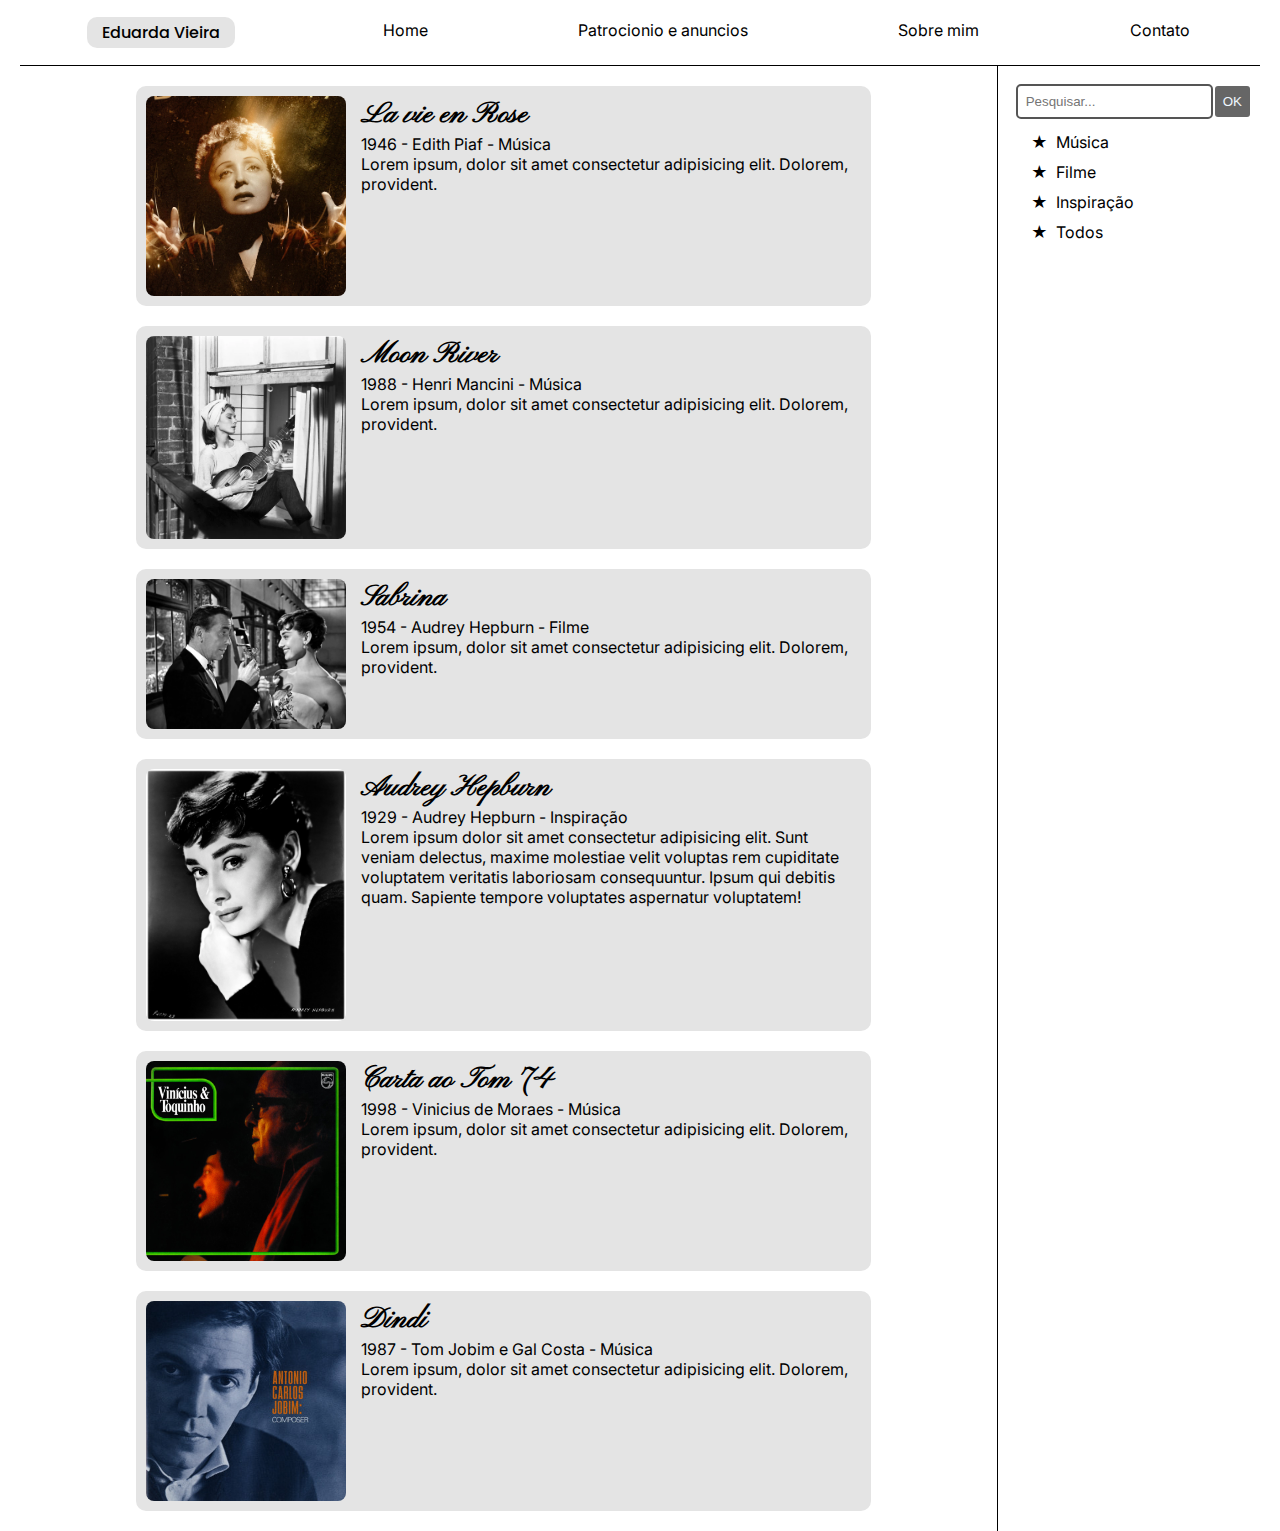
<file: Blog/index.html>
<!DOCTYPE html>
<html lang="pt-BR">
<head>
    <meta charset="UTF-8">
    <meta name="description" content="Um blog pessoal sobre mim e as minhas coisas favoritas">
    <meta property="og:title" content="Eduarda's blog" />
    <meta property="og:type" content="image/jpg" />
    <meta property="og:url" content="https://www.imdb.com/title/tt0117500/" />
    <meta property="og:image" content="https://ia.media-imdb.com/images/rock.jpg" />

    <meta name="viewport" content="width=device-width, initial-scale=1.0">
    <link rel="stylesheet" href="style.css">

    <title>Blog da Eduarda</title>
</head>
<body>
    <header>
        <nav class="menu-principal">
            <ul>
                <div class="logo">
                    <p>Eduarda Vieira</p>
                </div>
                <a href="index.html"><li>Home</li></a>
                <a href="patrocionio.html"><li>Patrocionio e anuncios</li></a>
                <a href="about.html"><li>Sobre mim</li></a>
                <a href="contato.html"><li>Contato</li></a>
            </ul>
        </nav>
    </header>
    <section>
        <main>
            <div class="caixa-post">
                <img src="img/musica/edith.jpg" alt="Edith Piaf">
                <div class="texto">
                    <h3 class="titulo">La vie en Rose</h3>
                    <div class="subtitulo">
                        <span class="data">1946</span> - 
                        <span class="autor">Edith Piaf</span> - 
                        <span class="categorias">Música</span>
                        <p>Lorem ipsum, dolor sit amet consectetur adipisicing elit. Dolorem, provident.</p>
                        
                    </div>
                </div>
            </div>
            <div class="caixa-post">
                <img src="img/musica/moon.webp" alt="">
                <div class="texto">
                    <h3 class="titulo">Moon River</h3>
                    <div class="subtitulo">
                        <span class="data">1988</span> - 
                        <span class="autor">Henri Mancini</span> - 
                        <span class="categorias">Música</span>
                        <p>Lorem ipsum, dolor sit amet consectetur adipisicing elit. Dolorem, provident.</p>
                    </div>
                </div>
            </div>
            <div class="caixa-post">
                <img src="img/filme/sabrina-film-recensione-audrey-hepburn.jpg" alt="">
                <div class="texto">
                    <h3 class="titulo">Sabrina</h3>
                    <div class="subtitulo">
                        <span class="data">1954</span> - 
                        <span class="autor">Audrey Hepburn</span> - 
                        <span class="categorias">Filme</span>
                        <p>Lorem ipsum, dolor sit amet consectetur adipisicing elit. Dolorem, provident.</p>
                    </div>
                </div>
            </div>
   
            <div class="caixa-post">
                <img src="img/filme/audrey-hepburn-by-bud-fraker-for-e28098sabrina_paramount-pictures-1954.jpg" alt="">
                <div class="texto">
                    <h3 class="titulo">Audrey Hepburn</h3>
                    <div class="subtitulo">
                        <span class="data">1929</span> - 
                        <span class="autor">Audrey Hepburn</span> - 
                        <span class="categorias">Inspiração</span>
                        <p>Lorem ipsum dolor sit amet consectetur adipisicing elit. Sunt veniam delectus, maxime molestiae velit voluptas rem cupiditate voluptatem veritatis laboriosam consequuntur. Ipsum qui debitis quam. Sapiente tempore voluptates aspernatur voluptatem!</p>
                    </div>
                </div>
            </div>

            <div class="caixa-post">
                <img src="img/musica/carta.jpg" alt="">
                <div class="texto">
                    <h3 class="titulo">Carta ao Tom 74</h3>
                    <div class="subtitulo">
                        <span class="data">1998</span> - 
                        <span class="autor">Vinicius de Moraes</span> - 
                        <span class="categorias">Música</span>
                        <p>Lorem ipsum, dolor sit amet consectetur adipisicing elit. Dolorem, provident.</p>
                    </div>
                </div>
            </div>
            <div class="caixa-post">
                <img src="img/musica/tom.jpg" alt="">
                <div class="texto">
                    <h3 class="titulo">Dindi</h3>
                    <div class="subtitulo">
                        <span class="data">1987</span> - 
                        <span class="autor">Tom Jobim e Gal Costa</span> - 
                        <span class="categorias">Música</span>
                        <p>Lorem ipsum, dolor sit amet consectetur adipisicing elit. Dolorem, provident.</p>
                    </div>
                </div>
            </div>
    
        </main>
        <aside>
            <div class="caixa-pesquisa">
                <input type="text" class="texto_pesquisa" id="search-input" placeholder="Pesquisar...">
                <button class="botao_ok" id="search-button">Ok</button>
            </div>
            <div class="caixa-categoria">
                <ul>
                    <li><a href="#" data-category="Música" class="filter-link">Música</a></li>
                    <li><a href="#" data-category="Filme" class="filter-link">Filme</a></li>
                    <li><a href="#" data-category="Inspiração" class="filter-link">Inspiração</a></li>
                    <li><a href="#" data-category="all" class="filter-link">Todos</a></li>
                </ul>
            </div>
        </aside>
        

    </section>
   <script src="script.js"></script>
</body>
</html>
</file>
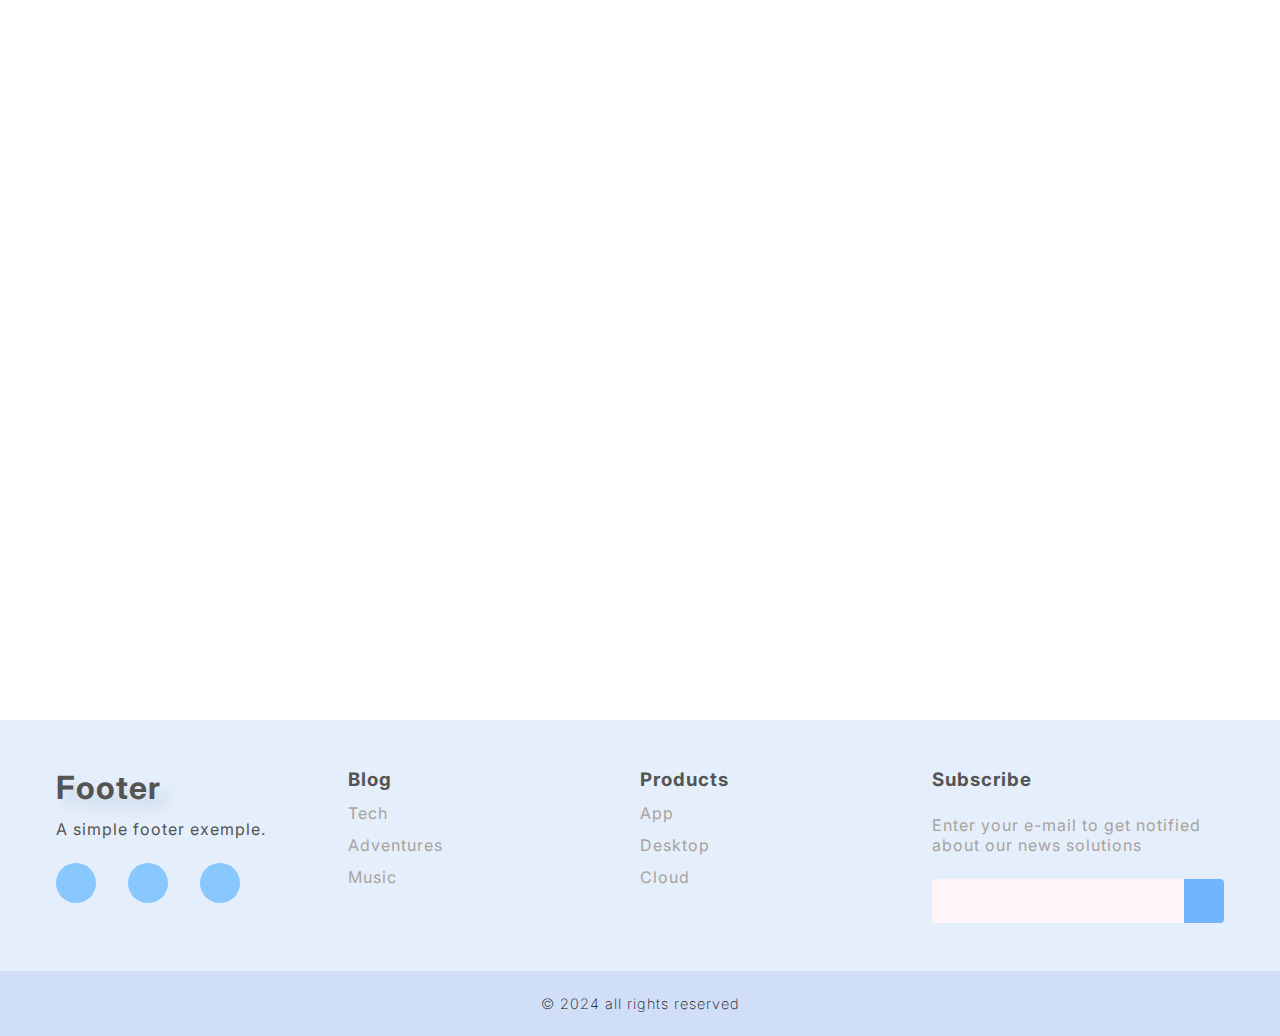
<file: basics/footer/index.html>
<!DOCTYPE html>
<html lang="en">
<head>
    <meta charset="UTF-8">
    <meta name="viewport" content="width=device-width, initial-scale=1.0">
    <link rel="stylesheet" href="https://cdnjs.cloudflare.com/ajax/libs/font-awesome/6.2.1/css/all.min.css" integrity="sha512-MV7K8+y+gLIBoVD59lQIYicR65iaqukzvf/nwasF0nqhPay5w/9lJmVM2hMDcnK1OnMGCdVK+iQrJ7lzPJQd1w==" crossorigin="anonymous" referrerpolicy="no-referrer" />
    <link rel="stylesheet" href="./src/css/style.css">
    <title>Footer</title>
</head>
<body>

    <main>

    </main>

    <footer>
        <div id="footer_content">
            <div id="footer_contacts">
                <h1>Footer</h1>
                <p>A simple footer exemple.</p>

                <div id="footer_social_media">
                    <a href="#" class="footer-link" id="instagram">
                        <i class="fa-brands fa-instagram"></i>
                    </a>

                    <a href="#" class="footer-link" id="facebook">
                        <i class="fa-brands fa-facebook-f"></i>
                    </a>

                    <a href="#" class="footer-link" id="whatsapp">
                        <i class="fa-brands fa-whatsapp"></i>
                    </a>
                </div>
            </div>
            <ul class="footer-list">
                <li>
                    <h3>Blog</h3>
                </li>
                <li>
                    <a href="#" class="footer-link">Tech</a>
                </li>
                <li>
                    <a href="#" class="footer-link">Adventures</a>
                </li>
                <li>
                    <a href="#" class="footer-link">Music</a>
                </li>
            </ul>

            <ul class="footer-list">
                <li>
                    <h3>Products</h3>
                </li>
                <li>
                    <a href="#" class="footer-link">App</a>
                </li>
                <li>
                    <a href="#" class="footer-link">Desktop</a>
                </li>
                <li>
                    <a href="#" class="footer-link">Cloud</a>
                </li>
            </ul>
            <div id="footer_subscribe">
                <h3>Subscribe</h3>

                <p>
                    Enter your e-mail to get notified about
                    our news solutions
                </p>

                <div id="input_group">
                    <input type="email" id="email">
                    <button>
                        <i class="fa-regular fa-envelope"></i>
                    </button>
                </div>
            </div>
        </div>

        <div id="footer_copyright">
            &#169
            2024 all rights reserved
        </div>
    </footer>

</body>
</html>
</file>
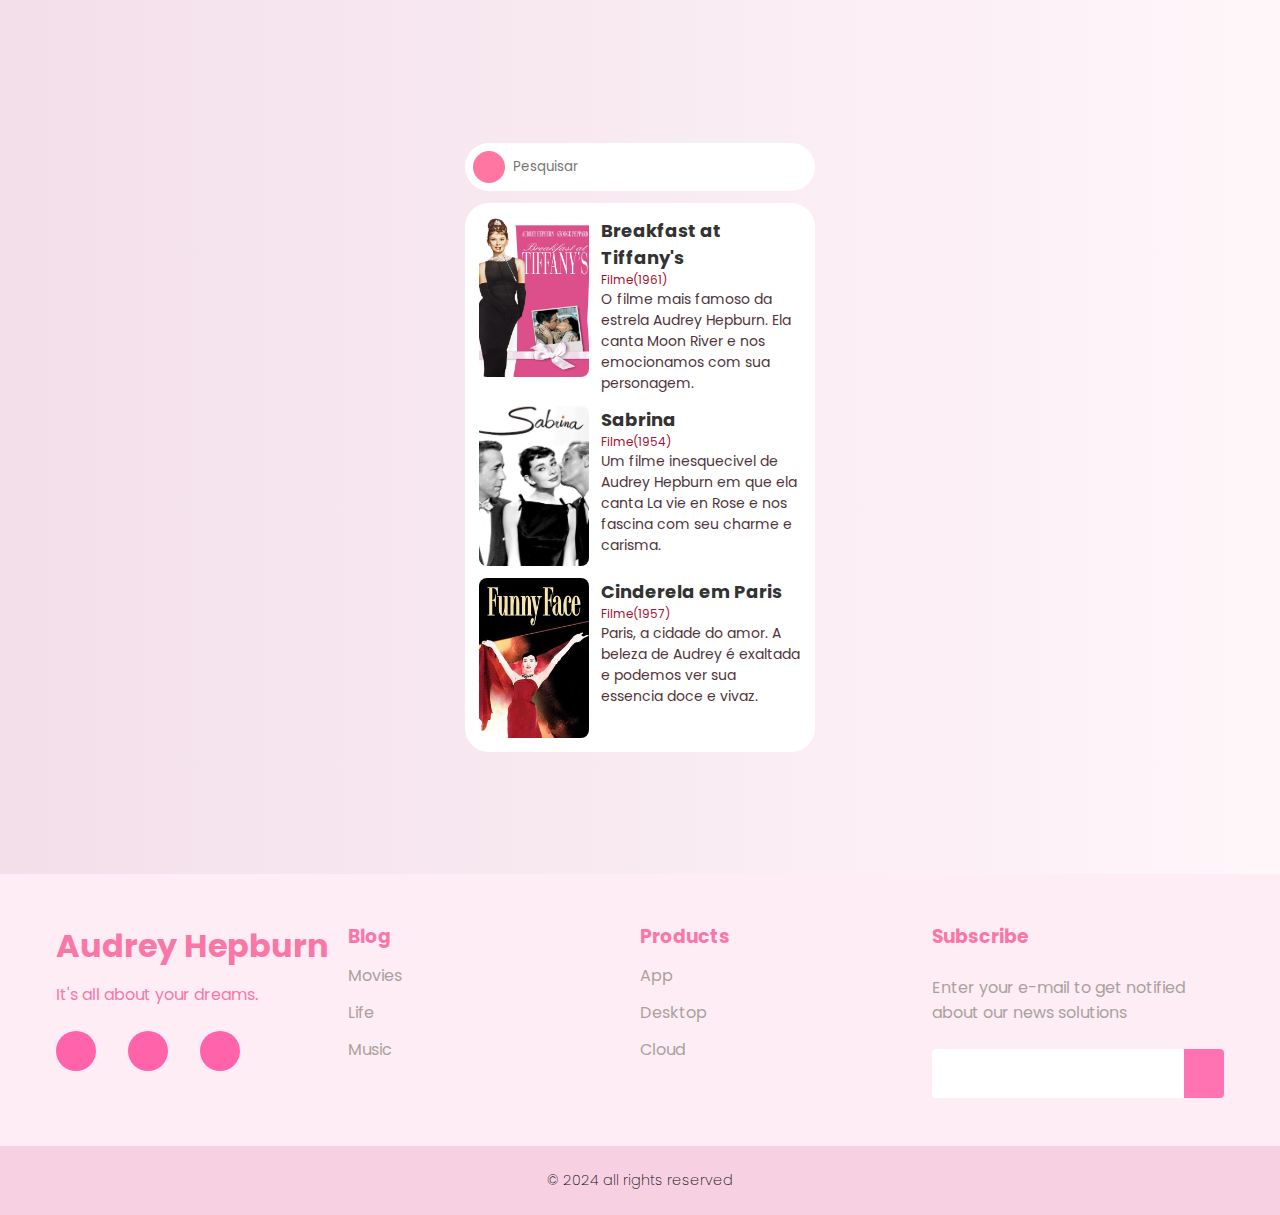
<file: basics/search/index.html>
<!DOCTYPE html>
<html lang="pt_BR">
<head>
    <meta charset="UTF-8">
    <meta name="viewport" content="width=device-width, initial-scale=1.0">
    <link rel="stylesheet" href="https://cdnjs.cloudflare.com/ajax/libs/font-awesome/6.5.2/css/all.min.css" integrity="sha512-SnH5WK+bZxgPHs44uWIX+LLJAJ9/2PkPKZ5QiAj6Ta86w+fsb2TkcmfRyVX3pBnMFcV7oQPJkl9QevSCWr3W6A==" crossorigin="anonymous" referrerpolicy="no-referrer" />
    <link rel="stylesheet" href="./src/css/style.css">
    <title>Pesquisando com JS</title>
</head>
<body>
    <div id="wrapper">
        <main>
            <div id="container">
                <div class="input-group">
                    <div class="input-icon">
                        <i class="fa-solid fa-magnifying-glass"></i>
                    </div>
                    <input id="search" 
                        type="text" 
                        class="input-field"
                        placeholder="Pesquisar">
                </div>
                <ul class="items">
                    <li class="item">
                        <div class="item-image">
                            <img src="./src/img/boneca.jpg" alt="bonequinha de luxo">
                        </div>
                        <div class="item-content">
                                <h2 class="item-title">
                                    Breakfast at Tiffany's
                                </h2>
                                <p class="item-subtitle">
                                    <i class="fa-solid fa-film"></i>
                                    Filme(1961)
                                </p>
                                <p class="item-description">
                                    O filme mais famoso da estrela Audrey Hepburn. Ela canta Moon River e nos emocionamos com sua personagem. 
                                </p>
                            
                        </div>
                    </li>
                    <li class="item">
                        <div class="item-image">
                            <img src="./src/img/sabrina.jpg" alt="sabrina">
                        </div>
                        <div class="item-content">
                                <h2 class="item-title">
                                    Sabrina
                                </h2>
                                <p class="item-subtitle">
                                    <i class="fa-solid fa-film"></i>
                                    Filme(1954)
                                </p>
                                <p class="item-description">
                                    Um filme inesquecivel de Audrey Hepburn em que ela canta La vie en Rose e nos fascina com seu charme e carisma.
                                </p>
                            
                        </div>
                    </li>
                    <li class="item">
                        <div class="item-image">
                            <img src="./src/img/funny.jpg" alt="cinderela em paris">
                        </div>
                        <div class="item-content">
                            <h2 class="item-title">
                                Cinderela em Paris
                            </h2>
                            <p class="item-subtitle">
                                <i class="fa-solid fa-film"></i>
                                Filme(1957)
                            </p>
                            <p class="item-description">
                                Paris, a cidade do amor. A beleza de Audrey é exaltada e podemos ver sua essencia doce e vivaz. 
                            </p>
                            
                        </div>
                    </li>
                    <li id="no_results">
                        Nenhum resultado encontrado
                    </li>
                </ul>
            </div>
        </main>
        <footer>
            <div id="footer_content">
                <div id="footer_contacts">
                    <h1>Audrey Hepburn</h1>
                    <p>It's all about your dreams.</p>
                    <div id="footer_social_media">
                        <a href="#" class="footer-link" id="instagram">
                            <i class="fa-brands fa-instagram"></i>
                        </a>
                        <a href="#" class="footer-link" id="facebook">
                            <i class="fa-brands fa-facebook-f"></i>
                        </a>
                        <a href="#" class="footer-link" id="whatsapp">
                            <i class="fa-brands fa-whatsapp"></i>
                        </a>
                    </div>
                </div>
                <ul class="footer-list">
                    <li>
                        <h3>Blog</h3>
                    </li>
                    <li>
                        <a href="#" class="footer-link">Movies</a>
                    </li>
                    <li>
                        <a href="#" class="footer-link">Life</a>
                    </li>
                    <li>
                        <a href="#" class="footer-link">Music</a>
                    </li>
                </ul>
                <ul class="footer-list">
                    <li>
                        <h3>Products</h3>
                    </li>
                    <li>
                        <a href="#" class="footer-link">App</a>
                    </li>
                    <li>
                        <a href="#" class="footer-link">Desktop</a>
                    </li>
                    <li>
                        <a href="#" class="footer-link">Cloud</a>
                    </li>
                </ul>
                <div id="footer_subscribe">
                    <h3>Subscribe</h3>
                    <p>
                        Enter your e-mail to get notified about
                        our news solutions
                    </p>
                    <div id="input_group">
                        <input type="email" id="email">
                        <button>
                            <i class="fa-regular fa-envelope"></i>
                        </button>
                    </div>
                </div>
            </div>
            <div id="footer_copyright">
                &#169
                2024 all rights reserved
            </div>
        </footer>
    </div>
    <script src="./src/js/script.js"></script>
</body>
</html>
</file>
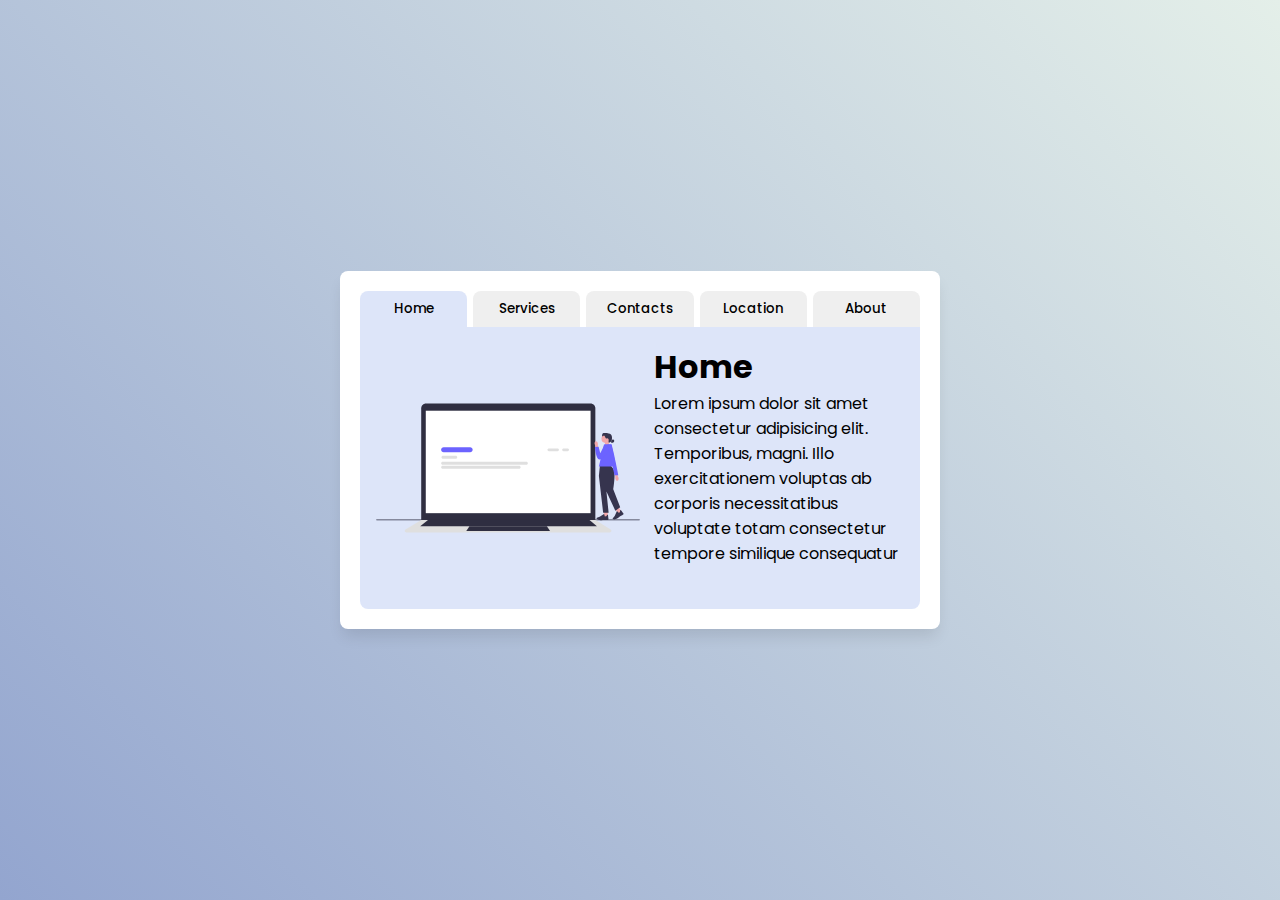
<file: basics/tabs/index.html>
<!DOCTYPE html>
<html lang="pt-BR">
<head>
    <meta charset="UTF-8">
    <meta name="viewport" content="width=device-width, initial-scale=1.0">
    <link rel="stylesheet" href="./src/styles/style.css">
    <title>Tabelas</title>
</head>
<body>
    <div class="container" id="container">
        <div class="tab-buttons">
            <button class="tab-btn active" content-id="home">
                Home
            </button>

            <button class="tab-btn" content-id="services">
                Services
            </button>

            <button class="tab-btn" content-id="contacts">
                Contacts
            </button>

            <button class="tab-btn" content-id="location">
                Location
            </button>

            <button class="tab-btn" content-id="about">
                About
            </button>

    </div>
    <div class="tab-contents">
        <div class="content show" id="home">
            <img src="./src/images/undraw_undraw_undraw_undraw_undraw_website_o7n3_bucy_30uo_-1-_d6br_0qfo.svg" class="content-img" alt="home image">
            <div class="infos">
                <h1 class="content-title">
                    Home
                </h1>
                <p class="content-description">Lorem ipsum dolor sit amet consectetur adipisicing elit. Temporibus, magni. Illo exercitationem voluptas ab corporis necessitatibus voluptate totam consectetur tempore similique consequatur</p>
            </div>
        </div>
        <div class="content" id="services">
            <div class="infos">
                <h1 class="content-title">
                    Services
                </h1>
                <p class="content-description">Lorem ipsum dolor sit amet consectetur adipisicing elit. Temporibus, magni. Illo exercitationem voluptas ab corporis necessitatibus voluptate totam consectetur tempore similique </p>
            </div>
            <img src="./src/images/undraw_undraw_undraw_undraw_undraw_website_o7n3_bucy_30uo_-1-_d6br_0qfo.svg" class="content-img" alt="home image">
        </div>
        <div class="content" id="contacts">
            <img src="./src/images/undraw_undraw_undraw_undraw_undraw_website_o7n3_bucy_30uo_-1-_d6br_0qfo.svg" class="content-img" alt="home image">
            <div class="infos">
                <h1 class="content-title">
                    Contacts
                </h1>
                <p class="content-description">Lorem ipsum dolor sit amet consectetur adipisicing elit. Temporibus, magni. Illo exercitationem voluptas ab corporis necessitatibus voluptate totam consectetur tempore similique consequatur debitis vitae at autem, voluptates repudiandae dolore corrupti?</p>
            </div>
        </div>
        <div class="content" id="location">
            <img src="./src/images/undraw_undraw_undraw_undraw_undraw_website_o7n3_bucy_30uo_-1-_d6br_0qfo.svg" class="content-img" alt="home image">
            <div class="infos">
                <h1 class="content-title">
                    Location
                </h1>
                <p class="content-description">Lorem ipsum dolor sit amet consectetur adipisicing elit. Temporibus, magni. Illo exercitationem voluptas ab corporis necessitatibus voluptate totam consectetur tempore similique consequatur debitis vitae at autem, voluptates repudiandae dolore corrupti?</p>
            </div>
        </div>
        <div class="content" id="about">
            <img src="./src/images/undraw_undraw_undraw_undraw_undraw_website_o7n3_bucy_30uo_-1-_d6br_0qfo.svg" class="content-img" alt="home image">
            <div class="infos">
                <h1 class="content-title">
                    About
                </h1>
                <p class="content-description">Lorem ipsum dolor sit amet consectetur adipisicing elit. Temporibus, magni. Illo exercitationem voluptas ab corporis necessitatibus voluptate totam consectetur tempore similique consequatur debitis vitae at autem, voluptates repudiandae dolore corrupti?</p>
            </div>
        </div>
    </div>
</div>
    

    <script src="./src/javascript/script.js"></script>
</body>
</html>
</file>
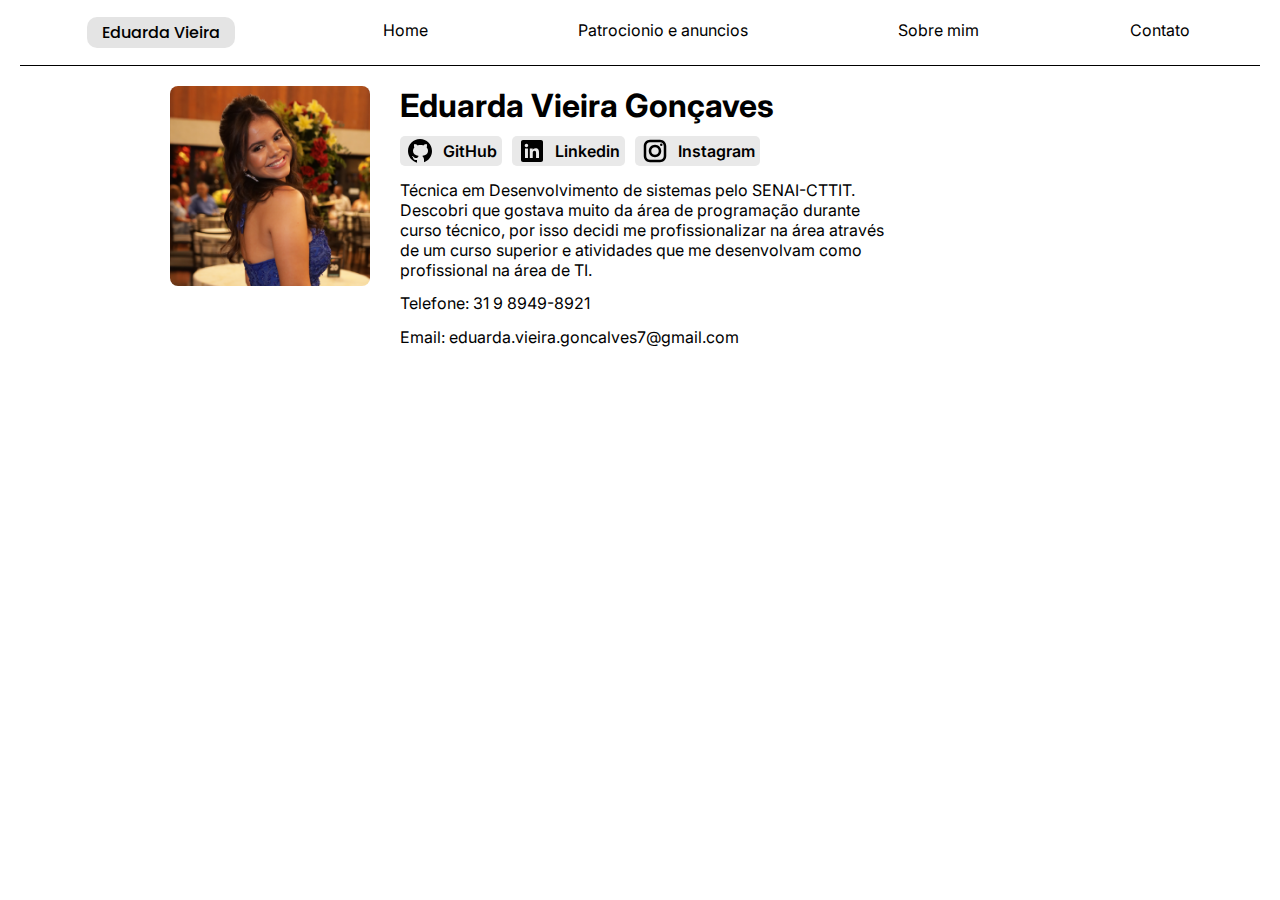
<file: Blog/contato.html>
<!DOCTYPE html>
<html lang="pt-BR">
<head>
    <meta charset="UTF-8">
    <meta name="viewport" content="width=device-width, initial-scale=1.0">
    <link rel="stylesheet" href="style.css">
    <title>Contato</title>
</head>
<body>
    <header>
        <nav class="menu-principal">
            <ul>
                <div class="logo">
                    <p>Eduarda Vieira</p>
                </div>
                <a href="index.html"><li>Home</li></a>
                <a href="patrocionio.html"><li>Patrocionio e anuncios</li></a>
                <a href="about.html"><li>Sobre mim</li></a>
                <a href="contato.html"><li>Contato</li></a>
            </ul>
        </nav>
    </header>

    <main class="contato-main">
        <img src="./img/eduarda.png" alt="">
        <div class="amour">
            <h1>Eduarda Vieira Gonçaves</h1>
            <div class="redes">
                <p class ="github"><a href="https://github.com/eduardavieira-dev">GitHub</a></p>
                <p class="linkedin"><a href="https://www.linkedin.com/in/eduarda-vieira-gon%C3%A7alves">Linkedin</a></p>
                <p class="instagram"><a href="https://www.instagram.com/eduardavieira.dev/">Instagram</a></p>
            </div>
            <p id="phone">Técnica em Desenvolvimento de sistemas pelo SENAI-CTTIT. Descobri que gostava muito da área de programação durante curso técnico, por isso decidi me profissionalizar na área através de um curso superior e atividades que me desenvolvam como profissional na área de TI.</p>
            <p id="phone">Telefone: 31 9 8949-8921</p>
            <p id="phone">Email: eduarda.vieira.goncalves7@gmail.com</p>
        </div>

    </main>
    
</body>
</html>
</file>
<file: Blog/style.css>
@import url('https://fonts.googleapis.com/css2?family=Poppins:ital,wght@0,100;0,200;0,300;0,400;0,500;0,600;0,700;0,800;0,900;1,100;1,200;1,300;1,400;1,500;1,600;1,700;1,800;1,900&display=swap');
@import url('https://fonts.googleapis.com/css2?family=Pinyon+Script&display=swap');

@import url('https://fonts.googleapis.com/css2?family=Inter:ital,opsz,wght@0,14..32,100..900;1,14..32,100..900&display=swap');


*{
    
    margin: 0;
    padding: 0;
    box-sizing: border-box;
}

body{
    font-family: "Inter", sans-serif;
    padding: 10px;
    height: 70vh;
}

li, a{
    list-style: none;
    text-decoration: none;
    color: #000;
}

a:hover{
    transition: ease all .5;
    border-bottom: #000;
    text-decoration: underline;
}

.menu-principal ul{
    display: flex;
    gap: 10px;
    margin-bottom: 20px;
    justify-content: space-around;
}

img{
    border-radius: 8px;
    width: 200px; 
}

section{
    margin-top: -10px;
    display: flex;
    justify-content: space-between;
}

aside{
    padding: 20px;
    /* background: rgb(255, 241, 254); */
    border-left: 1px solid black;
}
nav{
    margin: 10px;
    border-bottom: 1px solid black;
}

main{
    margin: auto;
}

.caixa-post{
    display: flex;
    margin: 20px;
    gap: 15px;
    background: rgb(228, 228, 228);
    padding: 10px;
    border-radius: 10px;
}
h3{
    font-family: "Pinyon Script", cursive;
    font-size: 30px;
}

p{
    max-width: 500px;
}

.caixa-categoria li{
    padding:  5px;
}
.logo{
    background:  rgb(228, 228, 228);
    margin: -3px;
    padding: 3px 15px;
    border-radius: 10px;
    font-family: "Poppins", sans-serif;
}
.logo p{
    /* font-size: 25px;
    font-family: "Pinyon Script", cursive; */
    font-weight:500;
}
input{
    border: none;
    padding: 8px;
    border-radius: 3px;
    outline: none;
    outline: 2px solid rgb(85, 85, 85);
    /* box-shadow: 7px 6px 15px rgb(255, 151, 231); */
    margin-bottom: 10px;
}
button{
    padding: 8px;
    background: rgb(102, 102, 102);
    border-radius: 3px;
    color: aliceblue;
    border: none;
    text-transform: uppercase;
    cursor: pointer;
}

button:hover{
    background: linear-gradient(to right, rgb(156, 156, 156), rgb(161, 161, 161));  
}

.caixa-categoria li::before{
    content: "★";
    padding: 8px;
}


.caixa-post {
    display: flex;
    margin: 20px;
    gap: 15px;
    background: rgb(228, 228, 228);
    padding: 10px;
    border-radius: 10px;
}

/* Esconde posts que não correspondem ao filtro */
.caixa-post[style*="display: none"] {
    display: none !important;
}



/* contato */

main .contato-main{
    margin: auto;
    padding: auto;

}
.redes{
   
    margin-top: -20px;
    display: flex;
    flex-wrap: wrap;
    gap: 10px;
    text-align: center;
}

.contato-main{
    margin: auto;
    max-width: 1000px;
    padding: 10px 30px;
    align-content: center;
    display: flex;
    gap: 30px;
}
.contato-main p{
    margin-top: 20px;
}

.contato-main p#phone{
    margin-top: 1.5vh;
}

.contato-main a{
    padding: 5px;
    font-weight: 600;
    background-color: rgb(233, 233, 233);
    border-radius: 5px;
}
.contato-main .instagram a::before{
    content: "";
    display: inline-block; /* Faz o pseudoelemento ser um bloco inline */
    width: 30px; /* Ajuste o tamanho conforme necessário */
    height: 30px; /* Ajuste o tamanho conforme necessário */
    background-image: url('./img/icon/insta.svg'); /* Caminho para o arquivo SVG */
    background-size: cover; /* Ajusta a imagem de fundo para cobrir o elemento */
    background-position: center; /* Centraliza a imagem */
    margin-right: 8px; /* Espaço entre o SVG e o texto */
    margin-top: -4px;
    vertical-align: middle;
    text-align: center;
    place-self: center;
}
.contato-main .github a::before{
    content: "";
    display: inline-block; /* Faz o pseudoelemento ser um bloco inline */
    width: 30px; /* Ajuste o tamanho conforme necessário */
    height: 30px; /* Ajuste o tamanho conforme necessário */
    background-image: url('./img/icon/github.svg'); /* Caminho para o arquivo SVG */
    background-size: cover; /* Ajusta a imagem de fundo para cobrir o elemento */
    background-position: center; /* Centraliza a imagem */
    margin-right: 8px; /* Espaço entre o SVG e o texto */
    margin-top: -4px;
    vertical-align: middle;
    text-align: center;
    place-self: center;
}
.contato-main .linkedin a::before{
    content: "";
    display: inline-block; /* Faz o pseudoelemento ser um bloco inline */
    width: 30px; /* Ajuste o tamanho conforme necessário */
    height: 30px; /* Ajuste o tamanho conforme necessário */
    background-image: url('./img/icon/linkedin.svg'); /* Caminho para o arquivo SVG */
    background-size: cover; /* Ajusta a imagem de fundo para cobrir o elemento */
    background-position: center; /* Centraliza a imagem */
    margin-right: 8px; /* Espaço entre o SVG e o texto */
    margin-top: -4px;
    vertical-align: middle;
    text-align: center;
    place-self: center;
}


.contato-main h1{
    margin-bottom: 15px;
}

.contato-main img{
    margin-bottom: 15px;
    align-self: flex-start;
}



/* Media query para telas menores que 700px */
@media (max-width: 700px) {
    .menu-principal {
        position: relative;
        margin: auto;
        text-align: center;
    }

    .menu-principal a {
        margin: 2px;
    }

    .logo {
        font-size: 19px;
    }

    header {
        position: relative;
        margin-bottom: 40px;
    }

    .menu-principal ul {
        display: block;
    }

    .caixa-post {
        display: block;
        margin: 20px;
    }

    .caixa-post img {
        width: 100%;
        display: flex;
        margin: auto;
        margin-bottom: 10px;
    }

    .caixa-post {
        margin: auto;
        max-width: 320px;
        margin-bottom: 20px;
    }

    section {
        display: flex;
        flex-direction: column; /* Altera a direção dos itens para coluna */
    }
    
    aside {
        border: none;
        order: -1; /* Coloca o aside antes do main */
        margin-bottom: 10px; /* Adiciona espaçamento abaixo do aside */
        text-align: center;
    }

    main {
        order: 1;
    }


    aside .caixa-categoria { 

        text-align: justify;
        padding: 40px;
        margin-top: -25px;
    }

    .contato-main {
        display: block;
        margin: auto;
        text-align: center;
    }

    .contato-main p {
        text-align: justify;
    }

    .redes {
        place-content: center;
    }
}
</file>
<file: basics/footer/src/css/style.css>
@import url('https://fonts.googleapis.com/css2?family=Inter:wght@100;200;300;400;500;600&display=swap');

*{
    font-family: 'Inter', sans-serif;
    margin: 0;
    padding: 0;
    box-sizing: border-box;
    letter-spacing: 1px;
}

main{
    height: 80vh;
}

footer{
    width: 100%;
    color: rgb(84, 84, 84);
}
#footer_contacts h1{
    font-weight: bold;
    margin-bottom: 0.75rem;
    text-shadow: rgb(200, 213, 229) 0.3em 0.3em 0.4em;
}
.footer-link{
    text-decoration: none;
}

#footer_content{
    background-color:  #e5effb;
    display: grid;
    grid-template-columns: repeat(4, 1fr);
    padding: 3rem 3.5rem;
}

#footer_contacts h1{
    margin-bottom: 0.75rem;
}

#footer_social_media{
    display: flex;
    gap: 2rem;
    margin-top: 1.5rem;
}

#footer_social_media .footer-link{
    display: flex;
    align-items: center;
    justify-content: center;
    height: 2.5rem;
    width: 2.5rem;
    color: #f5f5f5;
    border-radius: 50%;
    transition: all 0.4s;
}

#footer_social_media .footer-link i{
    font-size: 1.25rem;
}

#footer_social_media .footer-link:hover{
    opacity: 0,8;
}

#instagram {
    /* background: linear-gradient(#7f37c9, #ff2992, #ff9807); */
    background-color: #89c8ff;
}

#facebook {
    /* background-color: #4267b3; */
    background-color: #89c8ff;
}

#whatsapp {
    /* background-color: #25d366; */
    background-color: #89c8ff;
}

.footer-list{
    display: flex;
    flex-direction: column;
    gap: 0.75rem;
    list-style: none;
}

.footer-list .footer-link{
    color: #a8a29e;
    transition: all 0.3s;
}

.footer-list .footer-link:hover{
    color: #29dbff;
}

#footer_subscribe{
    display: flex;
    flex-direction: column;
    gap: 1.5rem;
    /* esses valores são necessários para que haja um distanciamento dos elementos no subscribe */
}


#footer_subscribe p{
    color: #a8a29e;
}

#input_group{
    display: flex;
    align-items: center;
    background-color:  #fff5f9;
    border-radius: 4px;
}

#input_group input {
    all: unset;
    padding: 0.75rem;
    width: 100%;
}

#input_group button{
    background-color: #73b4ff;
    border: none;
    color: #f5f5f5;
    padding: 0px 1.25rem;
    font-size: 1.125rem;
    height: 100%;
    border-radius: 0px 4px 4px 0px;
    cursor: pointer;
    transition: all 0.4s;
}

#input_group button:hover {
    opacity: 0.8;
}

#footer_copyright {
    display: flex;
    justify-content: center;
    background-color: #d0def7;
    color: #0e0c0c;
    font-size: 0.9rem;
    padding: 1.5rem;
    font-weight: 200;
}

@media screen and (max-width: 768px){
    #footer_content{
        grid-template-columns: repeat(2, 1fr);
        gap: 2rem;
    }
}

@media screen and (max-width: 426px) {
    #footer_content {
        grid-template-columns: repeat(1, 1fr);
        padding: 3rem 2rem;
    }
}
</file>
<file: basics/search/src/css/style.css>
@import url('https://fonts.googleapis.com/css2?family=Poppins:ital,wght@0,100;0,200;0,300;0,400;0,500;0,600;0,700;0,800;0,900;1,100;1,200;1,300;1,400;1,500;1,600;1,700;1,800;1,900&display=swap');

*{
    margin: 0;
    padding: 0;
    box-sizing: border-box;
    font-family: "Poppins", sans-serif;
}

body {
    min-height: 135vh;
    display: flex;
    flex-direction: column;
    background-image: linear-gradient(to right, #f3dfea 0%, rgb(255, 246, 250) 100%);
}

#wrapper {
    flex: 1;
    display: flex;
    flex-direction: column;
}

main {
    flex: 1;
    display: flex;
    align-items: center;
    justify-content: center;
}

#container{
    margin-top: 30px;
}

.input-group{
    display: flex;
    align-items: center;
    background-color: #fff;
    padding: 8px 16px 8px 8px;
    border-radius: 24px;
    gap: 8px;
}

.input-icon{
    display: flex;
    align-items: center;
    justify-content: center;
    min-width: 32px;
    min-height: 32px;
    background-color: rgb(255, 118, 163);
    color: white;
    border-radius: 100%;
    cursor: pointer;
}

.input-field{
    width: 100%;
    border: none;
    outline: none;
    cursor: pointer;
}

.items{
    display: flex;
    flex-direction: column;  
    gap: 12px;
    list-style: none;
    margin-top: 12px;
    background-color: #fff;
    border-radius: 24px;
    padding: 14px;
    width: 350px;
    max-height: 800px;
    overflow-y: auto ; 
}

.item{
    display: flex;
    gap: 12px;
}

.item-image{
    width: 110px;
    height: 160px;
}

.item-image img{
    width: 110px;
    height: 160px;
    object-fit: cover;
    border-radius: 8px;
}

.item-title{
    font-size: 18px;
    color: #333;
}
.item-subtitle{
    font-size: 12px;
    color: rgb(159, 19, 50);
}

.item-description{
    font-size: 14px;
    color: rgb(80, 53, 59);
}

#no_results{
    display: none;
    text-align: center;
    color: rgb(249, 131, 174);
}




footer{
    margin-top: 10px;
    width: 100%;
    color: #f977a7;
}

.footer-link{
    text-decoration: none;
}

#footer_content{
    background-color:  #ffedf5;
    display: grid;
    grid-template-columns: repeat(4, 1fr);
    padding: 3rem 3.5rem;
}

#footer_contacts h1{
    margin-bottom: 0.75rem;
    /* text-shadow: rgb(212, 107, 166) 5px 5px 30px; */
}

#footer_social_media{
    display: flex;
    gap: 2rem;
    margin-top: 1.5rem;
}

#footer_social_media .footer-link{
    display: flex;
    align-items: center;
    justify-content: center;
    height: 2.5rem;
    width: 2.5rem;
    color: #f5f5f5;
    border-radius: 50%;
    transition: all 0.4s;
}

#footer_social_media .footer-link i{
    font-size: 1.25rem;
}

#footer_social_media .footer-link:hover{
    opacity: 0,8;
}

#instagram {
    background-color: #ff63a9;
}

#facebook {
    background-color: #ff63a9;
}

#whatsapp {
    background-color: #ff63a9;
}

.footer-list{
    display: flex;
    flex-direction: column;
    gap: 0.75rem;
    list-style: none;
}

.footer-list .footer-link{
    color: #a8a29e;
    transition: all 0.3s;
}

.footer-list .footer-link:hover{
    color: #ff2992;
}

#footer_subscribe{
    display: flex;
    flex-direction: column;
    gap: 1.5rem;
}

#footer_subscribe p{
    color: #a8a29e;
}

#input_group{
    display: flex;
    align-items: center;
    background-color:  #ffffff;
    border-radius: 4px;
}

#input_group input {
    all: unset;
    padding: 0.75rem;
    width: 100%;
}

#input_group button{
    background-color: #ff73b2;
    border: none;
    color: #f5f5f5;
    padding: 0px 1.25rem;
    font-size: 1.125rem;
    height: 100%;
    border-radius: 0px 4px 4px 0px;
    cursor: pointer;
    transition: all 0.4s;
}

#input_group button:hover {
    opacity: 0.8;
}

#footer_copyright {
    display: flex;
    justify-content: center;
    background-color: #f7d0e2;
    color: #0e0c0c;
    font-size: 0.9rem;
    padding: 1.5rem;
    font-weight: 200;
}

@media screen and (max-width: 768px){
    #footer_content{
        grid-template-columns: repeat(2, 1fr);
        gap: 2rem;
    }
}

@media screen and (max-width: 426px) {
    #footer_content {
        grid-template-columns: repeat(1, 1fr);
        padding: 3rem 2rem;
    }
}
</file>
<file: basics/tabs/src/styles/style.css>
@import url('https://fonts.googleapis.com/css2?family=Poppins:ital,wght@0,100;0,200;0,300;0,400;0,500;0,600;0,700;0,800;0,900;1,100;1,200;1,300;1,400;1,500;1,600;1,700;1,800;1,900&display=swap');

*{
    margin: 0;
    padding: 0;
    box-sizing: border-box;
    font-family: "Poppins", sans-serif;
}
body{
    background-image: linear-gradient(45deg, #93a5cf 0%, #e4efe9 100%);
    display: flex;
    align-items: center;
    justify-content: center;
    min-height: 100vh;
}

.container{
    background-color: #fff;
    width: 600px;
    padding: 20px;
    border-radius: 8px;
    box-shadow: 0px 10px 15px -3px rgba(0, 0, 0, 0.1);
}

.tab-buttons{
    display: flex;
    gap: 6px;
    /* espaçamento entre os botoes */
}

.tab-btn{
    width: 100%;
    border: none;
    color: black;
    border-radius: 8px 8px 0px 0px;
    font-weight: 500;
    padding: 8px;
    cursor: pointer;
    transition: background-color .2s ease;
}

.tab-btn.active{
    background-color: #dae3f8eb;
}

.tab-btn:hover{
     background-color: #bdc9e6;
}


.content{
    display: none;
}
.content.show{
    display: flex;
    gap: 14px;
    background-color: #dae3f8eb;
    border-radius: 0px 0px 8px 8px;
    padding: 16px;
}
.content-img{
    width: 50%;
    height: 250px;
}
</file>
